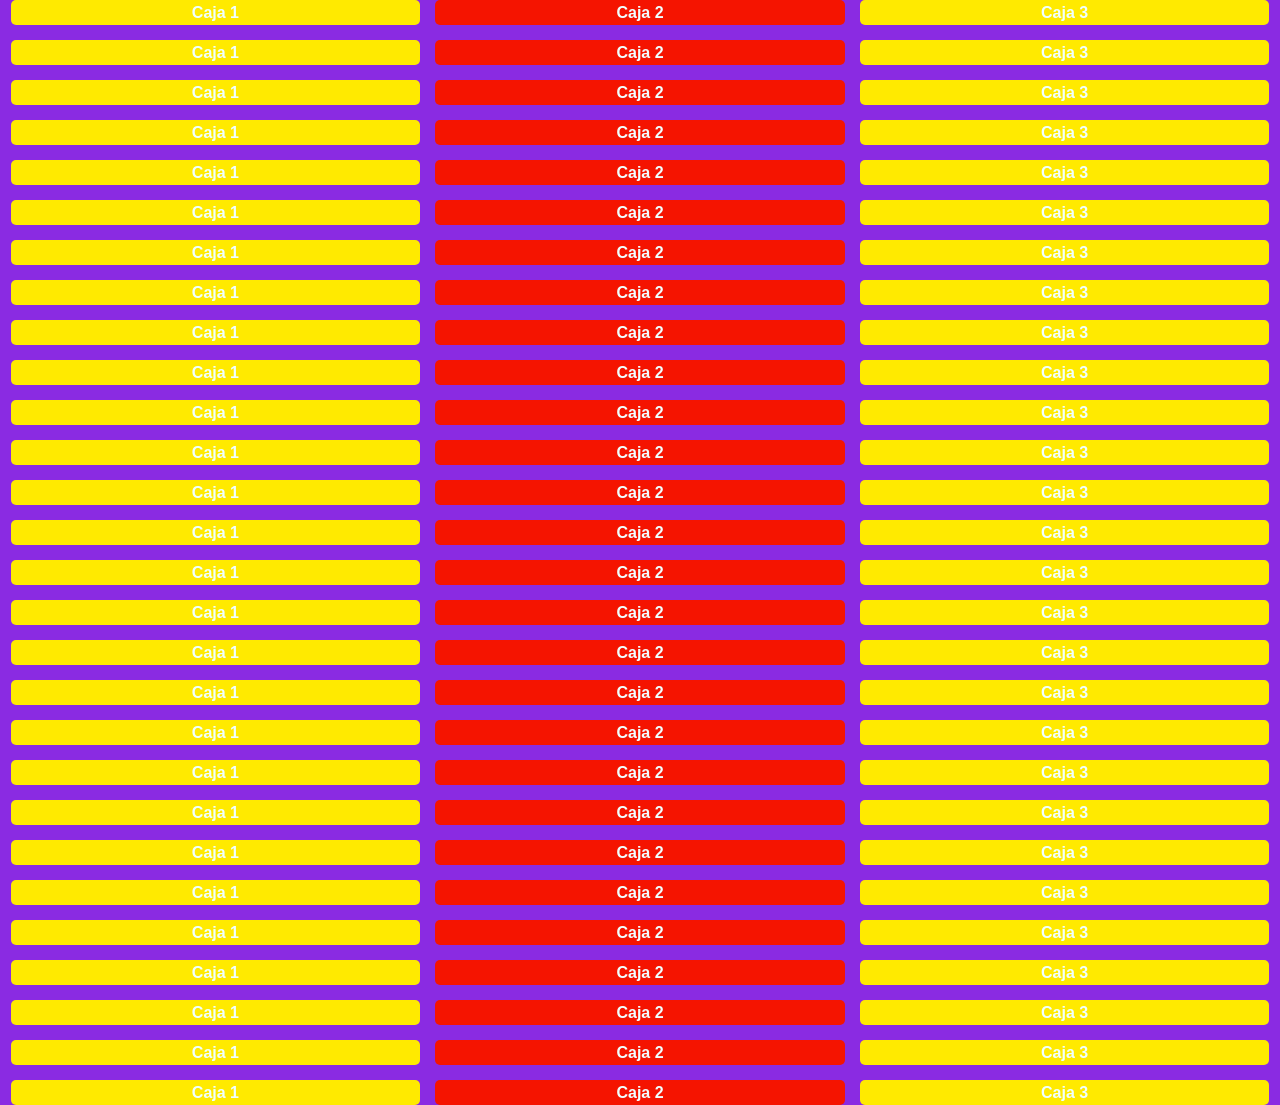
<file: Flexbox-seguimiento/index.html>
<!DOCTYPE html>
<html lang="en">
<head>
    <meta charset="UTF-8">
    <meta name="viewport" content="width=device-width, initial-scale=1.0">
    <title>Document</title>
    <link href="css/style.css" rel="stylesheet">
</head>
<body>
    <div class="container">
        <div class="box color1">Caja 1</div>
        <div class="box color2">Caja 2</div>
        <div class="box color3">Caja 3</div>
        <div class="box color1">Caja 1</div>
        <div class="box color2">Caja 2</div>
        <div class="box color3">Caja 3</div>
        <div class="box color1">Caja 1</div>
        <div class="box color2">Caja 2</div>
        <div class="box color3">Caja 3</div>
        <div class="box color1">Caja 1</div>
        <div class="box color2">Caja 2</div>
        <div class="box color3">Caja 3</div>
        <div class="box color1">Caja 1</div>
        <div class="box color2">Caja 2</div>
        <div class="box color3">Caja 3</div>
        <div class="box color1">Caja 1</div>
        <div class="box color2">Caja 2</div>
        <div class="box color3">Caja 3</div>
        <div class="box color1">Caja 1</div>
        <div class="box color2">Caja 2</div>
        <div class="box color3">Caja 3</div>
        <div class="box color1">Caja 1</div>
        <div class="box color2">Caja 2</div>
        <div class="box color3">Caja 3</div>
        <div class="box color1">Caja 1</div>
        <div class="box color2">Caja 2</div>
        <div class="box color3">Caja 3</div>
        <div class="box color1">Caja 1</div>
        <div class="box color2">Caja 2</div>
        <div class="box color3">Caja 3</div>
        <div class="box color1">Caja 1</div>
        <div class="box color2">Caja 2</div>
        <div class="box color3">Caja 3</div>
        <div class="box color1">Caja 1</div>
        <div class="box color2">Caja 2</div>
        <div class="box color3">Caja 3</div>
        <div class="box color1">Caja 1</div>
        <div class="box color2">Caja 2</div>
        <div class="box color3">Caja 3</div>
        <div class="box color1">Caja 1</div>
        <div class="box color2">Caja 2</div>
        <div class="box color3">Caja 3</div>
        <div class="box color1">Caja 1</div>
        <div class="box color2">Caja 2</div>
        <div class="box color3">Caja 3</div>
        <div class="box color1">Caja 1</div>
        <div class="box color2">Caja 2</div>
        <div class="box color3">Caja 3</div>
        <div class="box color1">Caja 1</div>
        <div class="box color2">Caja 2</div>
        <div class="box color3">Caja 3</div>
        <div class="box color1">Caja 1</div>
        <div class="box color2">Caja 2</div>
        <div class="box color3">Caja 3</div>
        <div class="box color1">Caja 1</div>
        <div class="box color2">Caja 2</div>
        <div class="box color3">Caja 3</div>
        <div class="box color1">Caja 1</div>
        <div class="box color2">Caja 2</div>
        <div class="box color3">Caja 3</div>
        <div class="box color1">Caja 1</div>
        <div class="box color2">Caja 2</div>
        <div class="box color3">Caja 3</div>
        <div class="box color1">Caja 1</div>
        <div class="box color2">Caja 2</div>
        <div class="box color3">Caja 3</div>
        <div class="box color1">Caja 1</div>
        <div class="box color2">Caja 2</div>
        <div class="box color3">Caja 3</div>
        <div class="box color1">Caja 1</div>
        <div class="box color2">Caja 2</div>
        <div class="box color3">Caja 3</div>
        <div class="box color1">Caja 1</div>
        <div class="box color2">Caja 2</div>
        <div class="box color3">Caja 3</div>
        <div class="box color1">Caja 1</div>
        <div class="box color2">Caja 2</div>
        <div class="box color3">Caja 3</div>
        <div class="box color1">Caja 1</div>
        <div class="box color2">Caja 2</div>
        <div class="box color3">Caja 3</div>
        <div class="box color1">Caja 1</div>
        <div class="box color2">Caja 2</div>
        <div class="box color3">Caja 3</div>
    </div>
</body>
</html>
</file>
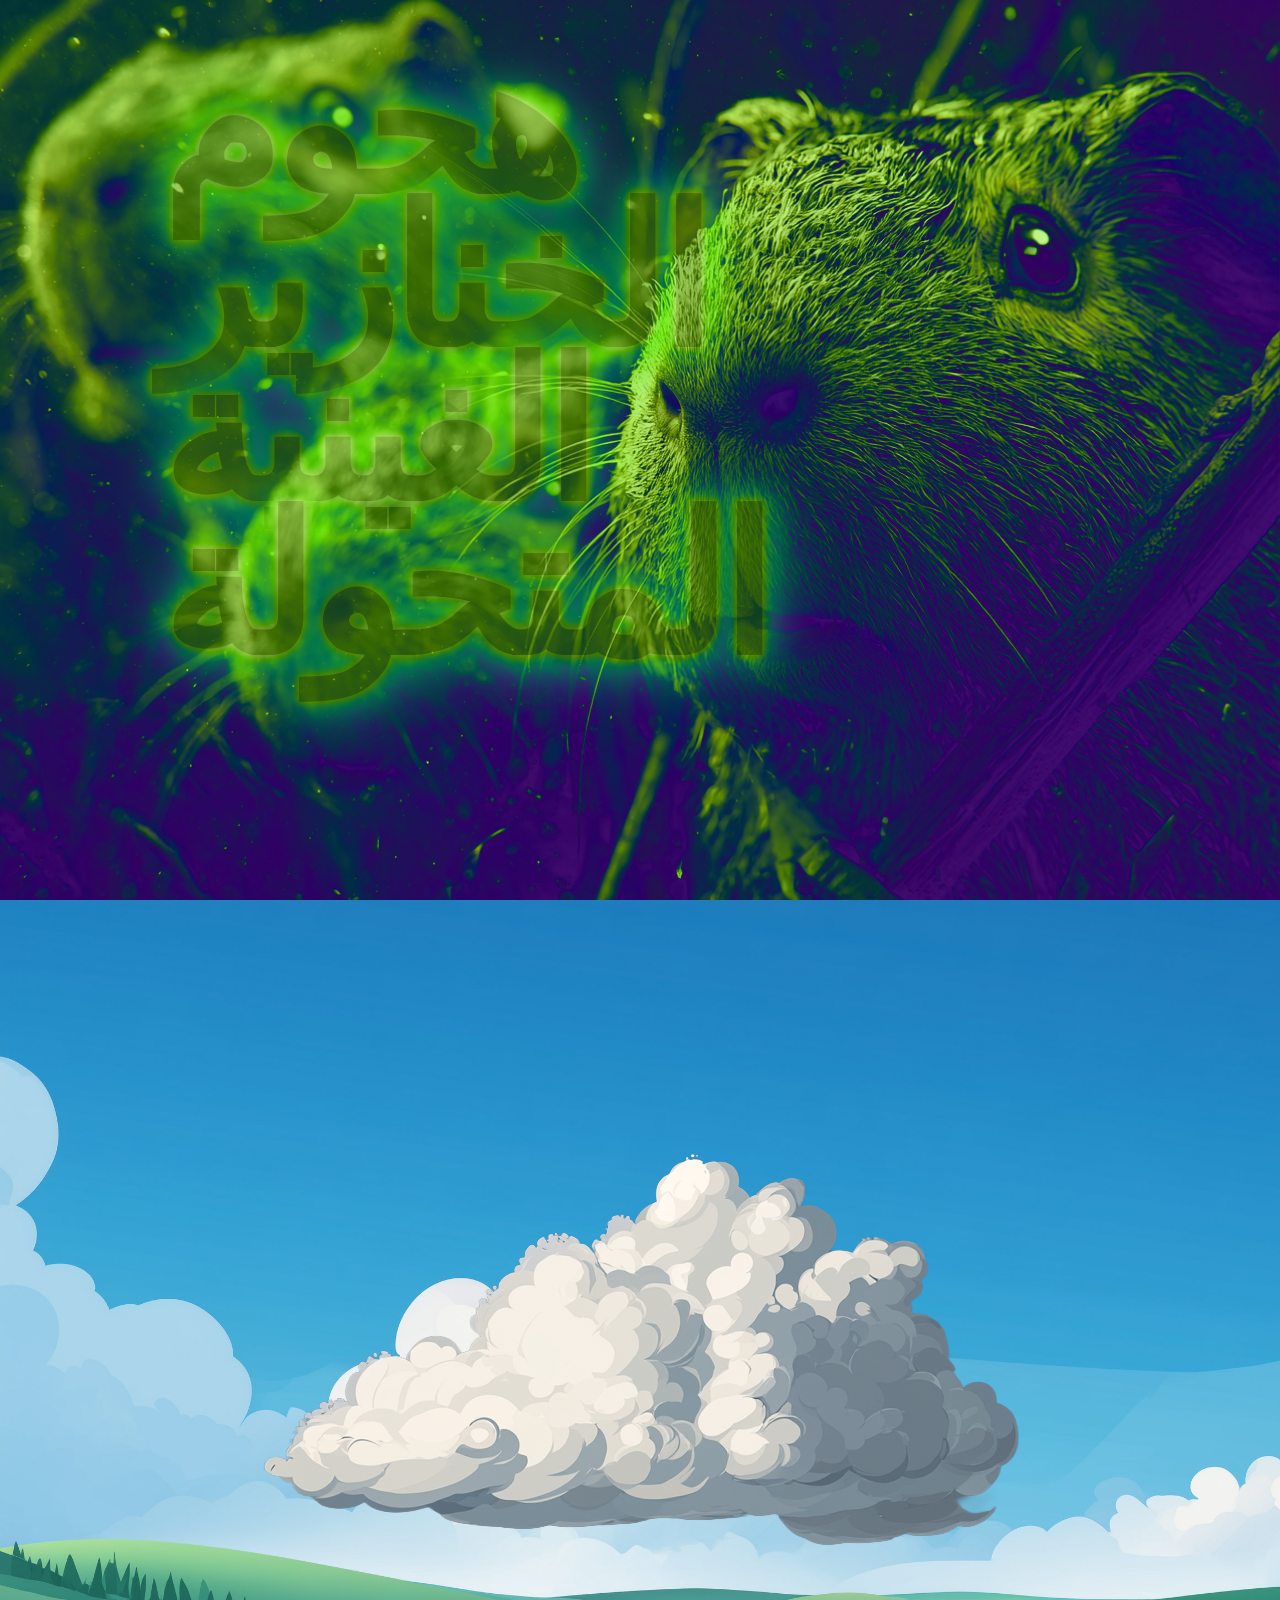
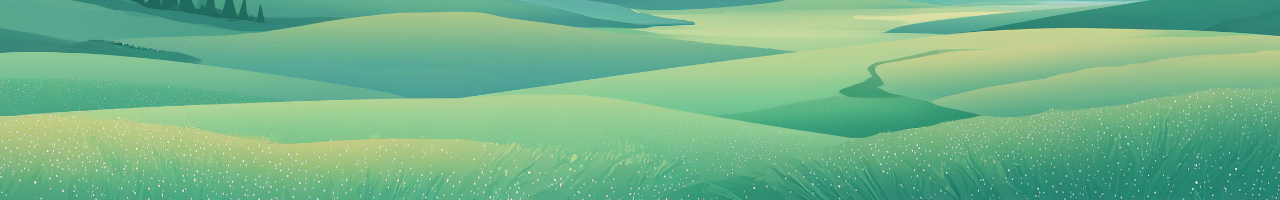
<file: GSAP_project/index.html>
<!DOCTYPE html>
<html lang="en">
<head>
    <meta charset="UTF-8">
    <meta name="viewport" content="width=device-width, initial-scale=1.0">
    <title>GSAP</title>
    <link rel="stylesheet" href="css/styles.css">
    <link rel="preconnect" href="https://fonts.googleapis.com">
    <link rel="preconnect" href="https://fonts.gstatic.com" crossorigin>
    <link href="https://fonts.googleapis.com/css2?family=Black+Ops+One&display=swap" rel="stylesheet">
</head>
<body>
    <section class="hero">
        <div class="container_hero">
            <h1 class="hero_title">هجوم الخنازير الغينية المتحولة</h1>
            <h2 class="hero_subtitle">لوريم إيبسوم، دولور سيت أميت، كونسيكتتور أديبيسكينغ إيليت. أركيتكتو، سينت.</h2>
            <img class="stamp_1" src="img/guinea-pig.png" width="25%">
            <img class="stamp_2" src="img/guinea-pig-1.png" width="30%">
            <img class="stamp_3" src="img/guinea-pig-2.png" width="30%">
        </div>
    </section>

    <section class="first">
        <img class="cloud" src="img/nube-1.png" alt="Nube">
        <img class="cloud_1" src="img/nube-2.png" alt="Nube">
        <img class="cloud_2" src="img/nube-3.png" alt="Nube">
        <img class="cloud_3" src="img/nube-4.png" alt="Nube">
    </section>

    <!--SCRIPTS-->
    <script src="https://cdn.jsdelivr.net/npm/gsap@3.14.1/dist/gsap.min.js"></script>
    <script src="js/script.js"></script>
</body>
</html>
</file>
<file: Flexbox-seguimiento/css/style.css>
body
{
    margin: 0;
    padding: 0;
    background-color: blueviolet;
    font-family: Arial, Helvetica, sans-serif;
    font-weight: bold;
}

.box
{
    width: 32vw;
    height: 25px;
    background-color: crimson;
    color: azure;
    display: flex;
    align-items: center;
    justify-content: center;
    font-weight: bold;
    border-radius: 5px;
}

.container
{
    height: 100vh;
    display: flex;
    justify-content: center;
    flex-wrap: wrap;
    gap: 15px;
}

.color1
{
    background-color: rgb(255, 234, 0);
}

.color2
{
    background-color: rgb(245, 20, 0);
}

.color3
{
    background-color: rgb(255, 234, 0);
}
</file>
<file: GSAP_project/css/styles.css>
body
{
    margin: 0;
    padding: 0;
    background-color: #400d70;
    font-family: "Black Ops One", sans-serif;
    overflow-x: hidden;
}

.hero
{
    width: 100vw;
    height: 100vh;
    background-color: red;
    display: flex;
    justify-content: center;
    align-items: center;
    background-image: url(../img/miskatonic.life_the_attack_of_the_mutant_guinea_pigs_high_det_c2e86c23-28d5-40e6-b380-a7911f9fa43f_2.png);
    background-size: cover;
    mix-blend-mode: difference;
    position: relative;
    overflow: hidden;
}

.container_hero
{
    width: 75vw;
}

.hero_title
{
    font-size: 12rem;
    color: rgb(173, 173, 173);
    opacity: 1;
    letter-spacing: -0.04em;
    line-height: 0.8em;
    text-shadow: 4px 2px 19px;
    text-shadow: 0 0 5px #FFF, 0 0 10px #FFF, 0 0 15px #FFF, 0 0 20px #49ff18, 0 0 30px #49FF18, 0 0 40px #49FF18, 0 0 55px #49FF18, 0 0 75px #49ff18;
}

.first
{
    width: 100vw;
    height: 100vh;
    display: flex;
    background-color: #49FF18;
    justify-content: center;
    align-items: center;
    position: relative;
    min-width: 100vh;
    z-index: 1;
    background-image: url(../img/landscape.jpg);
    background-size: cover;
}

.stamp_1
{
    position: absolute;
    left: 0px;
    top: 80%;
    transform: translateY(-50%);
}

.stamp_2
{
    position: absolute;
    right: 0px;
    bottom: 0;
}

.stamp_3
{
    position: absolute;
    bottom: 0;
    left: 50%;
    transform: translateX(-50%);
}

.cloud
{
    position: absolute;
    top: 25%;
    width: clamp(180px, 25vw, 420px);
    pointer-events: none;
    z-index: 10;
    left: -40%;
    animation: cloud-move 40s linear infinite;
}

.cloud_1
{
    position: absolute;
    top: 25%;
    width: clamp(180px, 25vw, 420px);
    pointer-events: none;
    z-index: 10;
    right: -40%;
    animation: cloud-move_1 150s linear infinite;
}

.cloud_2
{
    position: absolute;
    top: 25%;
    width: clamp(180px, 25vw, 420px);
    pointer-events: none;
    z-index: 10;
    right: -40%;
    animation: cloud-move_2 150s linear infinite;
}

@keyframes cloud-move
{
    from {transform: translateX(0);}
    to {transform: translateX(160vw);}
}

@keyframes cloud-move_1
{
    from {transform: translateX(0);}
    to {transform: translateX(-200vw) scale(5);}
}

@keyframes cloud-move_2
{
    from {transform: translateX(0);}
    to {transform: translateX(-200vw) scale(5);}
}
</file>
